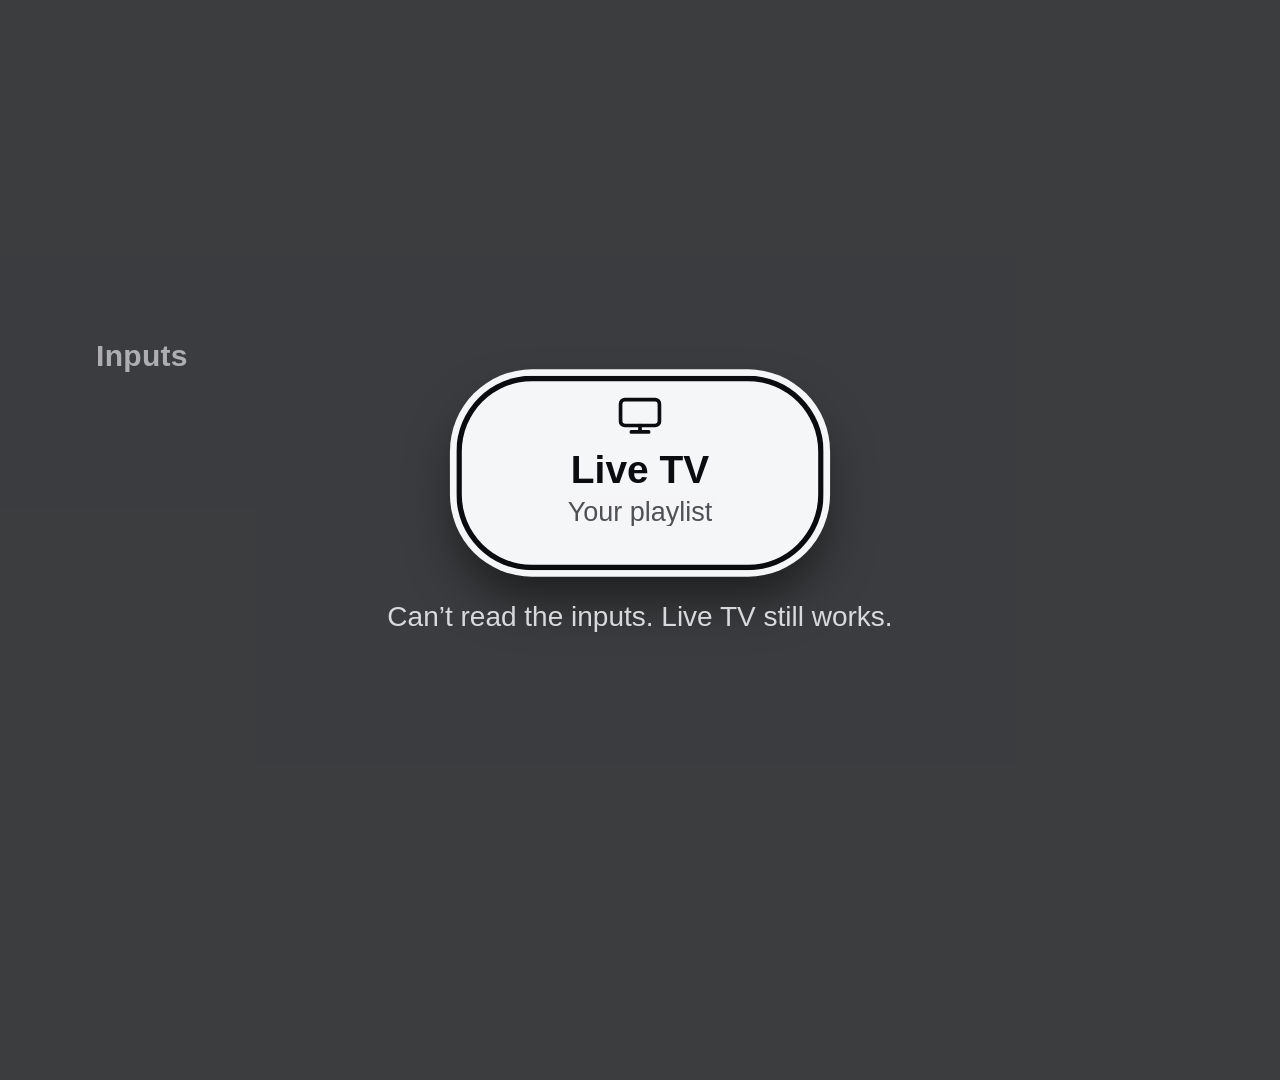
<file: picker/app/index.html>
<!doctype html>
<html><head><meta charset="utf-8"><title>Inputs</title>
<style>
*{box-sizing:border-box;margin:0}
/* the launcher's theme (colours, accent, typeface, corners) applies here too: the variables come from /api/apps, these are the defaults */
:root{--ink:#f5f6f8;--ink2:rgba(245,246,248,.62);--font:"LG Smart UI","Helvetica Neue",Helvetica,Arial,sans-serif;--night:#0b0c10;--night-rgb:5,6,9;--panel2:#1a1c22;--acc:#f5f6f8;--acc-ink:#0b0c10;--focus:#f5f6f8;--tile-r:50px}
html,body{width:1920px;height:1080px;overflow:hidden;background:transparent;color:var(--ink);font-family:var(--font)}
#dim{position:absolute;left:0;top:0;width:1920px;height:1080px;background:rgba(var(--night-rgb),.78);opacity:0;transition:opacity .12s linear}
#wrap{position:absolute;left:96px;right:96px;top:0;bottom:0;display:flex;flex-direction:column;justify-content:center;opacity:0;transition:opacity .12s linear}
.on #dim,.on #wrap{opacity:1}
.cap{font-size:30px;font-weight:600;color:var(--ink2);margin-bottom:20px;letter-spacing:.01em}
.row{display:flex}
.row>*+*{margin-left:32px}
#wrap>*+*{margin-top:72px}
#inputs>*+*{margin-left:24px}
[dir=rtl] .row>*+*{margin-left:0;margin-right:32px}[dir=rtl] #inputs>*+*{margin-left:0;margin-right:24px}   /* right-to-left languages */
[dir=rtl] .chip.act::after,[dir=rtl] .tile.act::after{right:auto;left:26px}
.tile{position:relative;flex:1 1 0;min-width:0;height:180px;border-radius:calc(var(--tile-r) * 1.4);overflow:hidden;background:var(--panel2);display:flex;align-items:center;justify-content:center;
  box-shadow:inset 0 0 0 1px rgba(255,255,255,.08);transform:scale(.96);transition:transform .15s ease-out}
.tile img{max-width:58%;max-height:58%;object-fit:contain}
.tile.f{transform:translateY(-10px) scale(1.06);box-shadow:0 0 0 5px var(--focus),0 26px 44px rgba(0,0,0,.5)}
.chip{position:relative;flex:1 1 auto;min-width:max(200px,fit-content);max-width:340px;height:180px;padding:0 32px;border-radius:calc(var(--tile-r) * 1.4);overflow:hidden;display:flex;flex-direction:column;align-items:center;justify-content:center;background:var(--panel2);color:var(--ink);box-shadow:inset 0 0 0 1px rgba(255,255,255,.08);
  transform:scale(.96);transition:transform .15s ease-out}
.chip>*+*{margin-top:8px}
.chip svg{width:48px;height:48px;flex:none;fill:none;stroke:currentColor;stroke-width:1.7;stroke-linecap:round;stroke-linejoin:round}
/* the width of the card is its own: the text lines shrink inside it and end in an ellipsis, never painted over the neighbours (issue 19) */
.chip .tx{display:flex;flex-direction:column;align-items:center;width:100%;min-width:0;max-width:100%}
.chip .tx>*+*{margin-top:2px}
.chip .lb{font-size:36px;font-weight:700;white-space:nowrap;overflow:hidden;text-overflow:ellipsis;max-width:100%}
.chip .st{font-size:25px;font-weight:500;opacity:.7;text-align:center;line-height:1.2;max-width:100%;min-height:2.4em;
  display:-webkit-box;-webkit-box-orient:vertical;-webkit-line-clamp:2;overflow:hidden}
.chip.dim{opacity:.7}
.tile.inp{flex-direction:column;background:#2a2d36}
.tile.inp svg{width:64px;height:64px;fill:none;stroke:var(--ink);stroke-width:1.7;stroke-linecap:round;stroke-linejoin:round}
.tile.inp .lb{margin-top:6px;font-size:26px;font-weight:600;max-width:90%;white-space:nowrap;overflow:hidden;text-overflow:ellipsis}
.chip.act::after,.tile.act::after{content:"";position:absolute;right:26px;top:24px;width:16px;height:16px;border-radius:8px;background:#1fbf5a;box-shadow:0 0 0 3px rgba(11,12,16,.9)}
.chip.f{opacity:1;background:var(--acc);color:var(--acc-ink);transform:translateY(-10px) scale(1.08);box-shadow:inset 0 0 0 5px var(--acc-ink),0 0 0 6px var(--focus),0 26px 44px rgba(0,0,0,.5)}
#inputs{justify-content:center}
#msg{margin-top:28px;text-align:center;font-size:28px;font-weight:500;color:var(--ink);opacity:.85}
#msg:empty{display:none}
</style></head><body>
<div id="dim"></div>
<div id="wrap">
  <div id="appsBox"><div class="cap" id="capA"></div><div class="row" id="apps"></div></div>
  <div><div class="cap" id="capI"></div><div class="row" id="inputs"></div><div id="msg"></div></div>
</div>
<script>
/* Inputs picker shown over whatever is playing, opened by the Input key (see the inputhook bind): the dock apps above,
   the inputs (HDMI ports, Live TV) below. The app stays running: starting a web app takes ~8 s before it gets the
   remote, so the service starts it once ({"prewarm":true}) and it hides itself; every later launch only fires
   webOSRelaunch. For an instant open the page is built while hidden, the icons are kept as data in localStorage and
   opening only toggles a class and refreshes in the background. */
var API='http://127.0.0.1:8765', KEY='cytv.picker.v4';
var apps=[], inputs=[], row=1, col=[0,0], moved=false, shown=false, shownAt=0, built='';
var cache={apps:[],inputs:[],icons:{},colors:{}};
var running={},dots=false;   /* dots: Customise > Open apps in the launcher (config runDots) */   /* the apps that are open now (a green dot, as on the active input); read on every open, never stored */
var ICON={
  hdmi:'<svg viewBox="0 0 24 24"><path d="M4 8h16v7l-3 3H7l-3-3z"/><path d="M9 11v3M12 11v3M15 11v3"/></svg>',
  tv:'<svg viewBox="0 0 24 24"><rect x="3" y="6" width="18" height="12" rx="2"/><path d="M8 21h8M12 18v3"/></svg>'};
/* @i18n */
var I18N = {"ar":{"_name":"العربية","_dir":"rtl","_pct":93,"%d channels":{"zero":"%d قناة","one":"%d قناة","two":"%d قناتان","few":"%d قنوات","many":"%d قناة","other":"%d قناة"},"%d of %d":"%d من %d","%d of %d on":"%d من %d مفعّل","%s added to Home":"أُضيف %s إلى الشاشة الرئيسية","%s removed from Home":"أُزيل %s من الشاشة الرئيسية","Apps":"التطبيقات","Back":"رجوع","build %s":"البناء %s","Can’t read the inputs. Live TV still works.":"تعذّرت قراءة المداخل. البث المباشر يعمل.","Close":"إغلاق","Connected":"متصل","Could not change Home":"تعذّر تغيير الشاشة الرئيسية","Customise":"تخصيص","default":"افتراضي","Home":"Home","Input":"Input","Input key":"زر Input","Inputs":"المداخل","Language":"اللغة","Live TV":"البث المباشر","More":"المزيد","never":"أبدًا","Nothing connected":"لا شيء متصل","On":"تشغيل","Open":"فتح","Open apps":"التطبيقات المفتوحة","optional":"اختياري","Service":"الخدمة","Start":"ابدأ","Text":"نص","Theme":"السمة","Your playlist":"قائمة التشغيل الخاصة بك","%s and %s":"%s و%s"},"ca":{"_name":"Català","_dir":"ltr","_pct":87,"%d channels":{"one":"%d canal","other":"%d canals"},"%d of %d":"%d de %d","%d of %d on":"%d de %d d'activats","%s added to Home":"%s s'ha afegit a Inici","%s removed from Home":"%s s'ha tret d'Inici","Apps":"Aplicacions","Back":"Enrere","build %s":"compilació %s","Can’t read the inputs. Live TV still works.":"No es poden llegir les entrades. La TV en directe continua funcionant.","Close":"Tanca","Connected":"Connectat","Could not change Home":"No s'ha pogut canviar la pantalla d'inici","Customise":"Personalitza","default":"predeterminat","Home":"Inici","Input":"Entrada","Input key":"Tecla d'entrada","Inputs":"Entrades","Language":"Idioma","Live TV":"TV en directe","More":"Més","never":"mai","Nothing connected":"No hi ha res connectat","On":"Activat","Open":"Obre","Open apps":"Aplicacions obertes","optional":"opcional","Service":"Servei","Start":"Inicia","Text":"Text","Theme":"Tema","Your playlist":"La teva llista de reproducció"},"de":{"_name":"Deutsch","_dir":"ltr","_pct":94,"%d channels":{"one":"%d Sender","other":"%d Sender"},"%d of %d":"%d von %d","%d of %d on":"%d von %d an","%s added to Home":"%s zu Home hinzugefügt","%s removed from Home":"%s von Home entfernt","Apps":"Apps","Back":"Zurück","build %s":"Build %s","Can’t read the inputs. Live TV still works.":"Eingänge nicht lesbar. Live-TV funktioniert weiter.","Close":"Schließen","Connected":"Verbunden","Could not change Home":"Home konnte nicht geändert werden","Customise":"Anpassen","default":"Standard","Home":"Home","Input":"Input","Input key":"Eingangstaste","Inputs":"Eingänge","Language":"Sprache","Live TV":"Live-TV","More":"Mehr","never":"nie","Nothing connected":"Nichts angeschlossen","On":"An","Open":"Öffnen","Open apps":"Geöffnete Apps","optional":"optional","Service":"Dienst","Start":"Start","Text":"Text","Theme":"Design","Your playlist":"Deine Playlist","TV":"TV","Tuner":"Tuner"},"es":{"_name":"Español","_dir":"ltr","_pct":87,"%d channels":{"one":"%d canal","other":"%d canales"},"%d of %d":"%d de %d","%d of %d on":"%d de %d activados","%s added to Home":"%s añadido a Inicio","%s removed from Home":"%s quitado de Inicio","Apps":"Apps","Back":"Atrás","build %s":"versión %s","Can’t read the inputs. Live TV still works.":"No se pueden leer las entradas. La TV en directo sigue funcionando.","Close":"Cerrar","Connected":"Conectado","Could not change Home":"No se pudo cambiar Inicio","Customise":"Personalizar","default":"predeterminado","Home":"Home","Input":"Input","Input key":"Botón Entrada","Inputs":"Entradas","Language":"Idioma","Live TV":"TV en directo","More":"Más","never":"nunca","Nothing connected":"Nada conectado","On":"Activado","Open":"Abrir","Open apps":"Apps abiertas","optional":"opcional","Service":"Servicio","Start":"Empezar","Text":"Texto","Theme":"Tema","Your playlist":"Tu lista"},"fr":{"_name":"Français","_dir":"ltr","_pct":87,"%d channels":{"one":"%d chaîne","other":"%d chaînes"},"%d of %d":"%d sur %d","%d of %d on":"%d sur %d activés","%s added to Home":"%s ajouté à l’accueil","%s removed from Home":"%s retiré de l’accueil","Apps":"Apps","Back":"Retour","build %s":"version %s","Can’t read the inputs. Live TV still works.":"Impossible de lire les entrées. La TV en direct fonctionne encore.","Close":"Fermer","Connected":"Connecté","Could not change Home":"Impossible de modifier l’accueil","Customise":"Personnaliser","default":"par défaut","Home":"Home","Input":"Input","Input key":"Touche Entrée","Inputs":"Entrées","Language":"Langue","Live TV":"TV en direct","More":"Plus","never":"jamais","Nothing connected":"Rien de connecté","On":"Activé","Open":"Ouvrir","Open apps":"Apps ouvertes","optional":"facultatif","Service":"Service","Start":"Démarrer","Text":"Texte","Theme":"Thème","Your playlist":"Votre playlist"},"it":{"_name":"Italiano","_dir":"ltr","_pct":93,"%d channels":{"one":"%d canale","other":"%d canali"},"%d of %d":"%d di %d","%d of %d on":"%d di %d attivi","%s added to Home":"%s aggiunta alla Home","%s removed from Home":"%s rimossa dalla Home","Apps":"App","Back":"Indietro","build %s":"build %s","Can’t read the inputs. Live TV still works.":"Impossibile leggere gli ingressi. Live TV funziona comunque.","Close":"Chiudi","Connected":"Connesso","Could not change Home":"Impossibile cambiare la Home","Customise":"Personalizza","default":"predefinito","Home":"Home","Input":"Ingressi","Input key":"Tasto Ingressi","Inputs":"Ingressi","Language":"Lingua","Live TV":"Live TV","More":"Altro","never":"mai","Nothing connected":"Nessun dispositivo connesso","On":"On","Open":"Apri","Open apps":"App aperte","optional":"opzionale","Service":"Servizio","Start":"Avvia","Text":"Testo","Theme":"Tema","Your playlist":"La tua playlist","TV":"TV","Tuner":"Sintonizzatore"},"nl":{"_name":"Nederlands","_dir":"ltr","_pct":93,"%d channels":{"one":"%d zender","other":"%d zenders"},"%d of %d":"%d van %d","%d of %d on":"%d van %d aan","%s added to Home":"%s is aan Home toegevoegd","%s removed from Home":"%s is van Home verwijderd","Apps":"Apps","Back":"Terug","build %s":"build %s","Can’t read the inputs. Live TV still works.":"Kan de ingangen niet lezen. Live TV werkt nog.","Close":"Sluiten","Connected":"Verbonden","Could not change Home":"Kan Home niet aanpassen","Customise":"Aanpassen","default":"standaard","Home":"Home","Input":"Input","Input key":"Ingangtoets","Inputs":"Ingangen","Language":"Taal","Live TV":"Live TV","More":"Meer","never":"nooit","Nothing connected":"Niets aangesloten","On":"Aan","Open":"Openen","Open apps":"Geopende apps","optional":"optioneel","Service":"Service","Start":"Start","Text":"Tekst","Theme":"Thema","Your playlist":"Je afspeellijst"},"pl":{"_name":"Polski","_dir":"ltr","_pct":93,"%d channels":{"one":"%d kanał","few":"%d kanały","many":"%d kanałów","other":"%d kanałów"},"%d of %d":"%d z %d","%d of %d on":"%d z %d włączonych","%s added to Home":"%s dodano do Home","%s removed from Home":"%s usunięto z Home","Apps":"Aplikacje","Back":"Wstecz","build %s":"kompilacja %s","Can’t read the inputs. Live TV still works.":"Nie można odczytać wejść. Telewizja na żywo nadal działa.","Close":"Zamknij","Connected":"Połączono","Could not change Home":"Nie udało się zmienić ekranu głównego","Customise":"Dostosuj","default":"domyślny","Home":"Home","Input":"Wejście","Input key":"Klawisz wejścia","Inputs":"Wejścia","Language":"Język","Live TV":"Telewizja na żywo","More":"Więcej","never":"nigdy","Nothing connected":"Nic nie jest podłączone","On":"Wł.","Open":"Otwórz","Open apps":"Otwarte aplikacje","optional":"opcjonalnie","Service":"Usługa","Start":"Start","Text":"Tekst","Theme":"Motyw","Your playlist":"Twoja playlista","TV":"TV","Tuner":"Tuner"},"pt":{"_name":"Português (Brasil)","_dir":"ltr","_pct":83,"%d channels":{"one":"%d canal","other":"%d canais"},"%d of %d":"%d de %d","%d of %d on":"%d de %d ativado","%s added to Home":"%s adicionado ao Início","%s removed from Home":"%s removido do Início","Apps":"Aplicativos","Back":"Voltar","build %s":"build %s","Can’t read the inputs. Live TV still works.":"Não foi possível ler as entradas. A TV ao vivo continua funcionando.","Close":"Fechar","Connected":"Conectado","Could not change Home":"Não foi possível alterar o Início","Customise":"Personalizar","default":"padrão","Home":"Início","Input":"Input","Input key":"Tecla Input","Inputs":"Entradas","Language":"Idioma","Live TV":"TV ao vivo","More":"Mais","never":"nunca","Nothing connected":"Nada conectado","On":"Ativado","Open":"Abrir","Open apps":"Aplicativos abertos","optional":"opcional","Service":"Serviço","Start":"Iniciar","Text":"Texto","Theme":"Tema","Your playlist":"Sua lista de reprodução"},"ru":{"_name":"Русский","_dir":"ltr","_pct":87,"%d channels":{"one":"%d канал","few":"%d канала","many":"%d каналов","other":"%d канала"},"%d of %d":"%d из %d","%d of %d on":"%d из %d включено","%s added to Home":"%s добавлено на главный экран","%s removed from Home":"%s убрано с главного экрана","Apps":"Приложения","Back":"Назад","build %s":"сборка %s","Can’t read the inputs. Live TV still works.":"Не удаётся прочитать входы. Прямой эфир работает.","Close":"Закрыть","Connected":"Подключено","Could not change Home":"Не удалось изменить главный экран","Customise":"Настроить","default":"по умолчанию","Home":"Home","Input":"Input","Input key":"Кнопка Input","Inputs":"Входы","Language":"Язык","Live TV":"Прямой эфир","More":"Ещё","never":"никогда","Nothing connected":"Ничего не подключено","On":"Вкл.","Open":"Открыть","Open apps":"Открытые приложения","optional":"необязательно","Service":"Служба","Start":"Начать","Text":"Текст","Theme":"Тема","Your playlist":"Ваш плейлист"},"tr":{"_name":"Türkçe","_dir":"ltr","_pct":87,"%d channels":"%d kanal","%d of %d":"%d / %d","%d of %d on":"%d / %d açık","%s added to Home":"%s ana ekrana eklendi","%s removed from Home":"%s ana ekrandan kaldırıldı","Apps":"Uygulamalar","Back":"Geri","build %s":"derleme %s","Can’t read the inputs. Live TV still works.":"Girişler okunamıyor. Canlı TV çalışıyor.","Close":"Kapat","Connected":"Bağlı","Could not change Home":"Ana ekran değiştirilemedi","Customise":"Özelleştir","default":"varsayılan","Home":"Home","Input":"Input","Input key":"Input tuşu","Inputs":"Girişler","Language":"Dil","Live TV":"Canlı TV","More":"Daha fazla","never":"hiç","Nothing connected":"Hiçbir şey bağlı değil","On":"Açık","Open":"Aç","Open apps":"Açık uygulamalar","optional":"isteğe bağlı","Service":"Hizmet","Start":"Başlat","Text":"Metin","Theme":"Tema","Your playlist":"Oynatma listeniz"},"en":{"%d channels":{"one":"%d channel","other":"%d channels"}}};
/* ---------- language: the pages are written in English and translated where text is shown ----------
   I18N holds the translations this page uses, from i18n/<language>.json, put in by tools/build-pages.js ({language: {English: text}}).
   The language is the TV's, unless the manager's Language setting chose another (setLang). t() looks a text up whole, then the parts
   of a text joined by line breaks or " · ", and fills in templates: "%s" is any text, "%d" a number ("Launcher %s", "%d photos").
   A text without a translation stays English. A translation can have plural forms, {"one": "%d foto", "other": "%d foto's"}: the
   form follows the first number in the text, by the language's plural rules (Unicode CLDR: zero, one, two, few, many, other). The
   English plural forms are in I18N.en. */
var LANG_TV = String((window.webOSSystem && window.webOSSystem.locale) || navigator.language || 'en')
    .slice(0, 2)
    .toLowerCase(),
  LANG = 'en',
  LT = null,
  LTPL = null;
/* '' or undefined: the TV's language; a language without translations here falls back to English */
function setLang(code) {
  var c = code || LANG_TV;
  LANG = I18N[c] && (c === 'en' || I18N[c]._name) ? c : 'en';
  LT = I18N[LANG] || null;
  LTPL = null;
  if (document.documentElement) {
    document.documentElement.lang = LANG;
    /* a right-to-left language (_dir "rtl": Arabic, Hebrew) mirrors the layout; the pages' CSS has the [dir="rtl"] rules */
    document.documentElement.dir = LT && LT._dir === 'rtl' ? 'rtl' : 'ltr';
  }
}
/* left and right swap places in a right-to-left layout: the arrow keys follow what the eye sees */
function rtl() {
  return !!(LT && LT._dir === 'rtl');
}
/* the plural form of n in the current language: the browser's rules, or a small table of the same rules for older engines */
function pluralForm(n) {
  try {
    if (window.Intl && Intl.PluralRules) return new Intl.PluralRules(LANG).select(n);
  } catch (e) {}
  var i = Math.floor(Math.abs(n)),
    m10 = i % 10,
    m100 = i % 100;
  if (/^(ja|zh|ko|th|vi|id|ms|tr)$/.test(LANG)) return 'other';
  if (/^(fr|pt)$/.test(LANG)) return i < 2 ? 'one' : 'other';
  if (/^(ru|uk|be)$/.test(LANG))
    return m10 === 1 && m100 !== 11 ? 'one' : m10 >= 2 && m10 <= 4 && (m100 < 12 || m100 > 14) ? 'few' : 'many';
  if (LANG === 'pl') return i === 1 ? 'one' : m10 >= 2 && m10 <= 4 && (m100 < 12 || m100 > 14) ? 'few' : 'many';
  if (/^(cs|sk)$/.test(LANG)) return i === 1 ? 'one' : i >= 2 && i <= 4 ? 'few' : 'other';
  if (LANG === 'ar')
    return i === 0 ? 'zero' : i === 1 ? 'one' : i === 2 ? 'two' : m100 >= 3 && m100 <= 10 ? 'few' : m100 >= 11 ? 'many' : 'other';
  if (LANG === 'he') return i === 1 ? 'one' : i === 2 ? 'two' : 'other';
  return n === 1 ? 'one' : 'other';
}
/* a translation, with its plural form picked for n when it has forms */
function tForm(v, n) {
  if (typeof v === 'string') return v;
  if (!v) return '';
  return (n !== undefined && v[pluralForm(+String(n).replace(',', '.'))]) || v.other || '';
}
setLang('');
/* which capture of a template holds its first number (the plural form follows it) */
function firstNum(key) {
  var k = 0,
    re = /%[sd]/g,
    x;
  while ((x = re.exec(key))) {
    k++;
    if (x[0] === '%d') return k;
  }
  return 1;
}
function tTemplates() {
  if (LTPL) return LTPL;
  LTPL = [];
  for (var k in LT)
    if (k.charAt(0) !== '_' && /%[sd]/.test(k))
      LTPL.push([
        new RegExp(
          '^' +
            k
              .replace(/[.*+?^${}()|[\]\\]/g, '\\$&')
              .replace(/%s/g, '([\\s\\S]+?)')
              .replace(/%d/g, '([0-9][0-9.,]*)') +
            '$'
        ),
        k,
        /\n| · /.test(k),
      ]);
  LTPL.sort(function (a, b) {
    return b[1].length - a[1].length;
  });
  return LTPL;
}
function tTpl(s, joined) {
  var tp = tTemplates();
  for (var i = 0; i < tp.length; i++) {
    if (tp[i][2] !== joined) continue;
    var m = tp[i][0].exec(s);
    if (m) {
      var j = 1,
        num = /%d/.test(tp[i][1]) ? m[firstNum(tp[i][1])] : undefined;
      return tForm(LT[tp[i][1]], num).replace(/%[sd]/g, function () {
        return t(m[j++]);
      });
    }
  }
  return null;
}
function t(s) {
  if (!LT || s === null || s === undefined || s === '') return s;
  s = String(s);
  if (Object.prototype.hasOwnProperty.call(LT, s)) return tForm(LT[s]);
  var r = tTpl(s, true);
  if (r !== null) return r;
  if (s.indexOf('\n') >= 0) return s.split('\n').map(t).join('\n');
  if (s.indexOf(' · ') >= 0) return s.split(' · ').map(t).join(' · ');
  r = tTpl(s, false);
  return r !== null ? r : s;
}
/* the manager calls it tr: its code has local variables named t */
function tr(s) {
  return t(s);
}
/* the languages for the manager's Language list: English and every language this page has, with how complete it is */
function languages() {
  var out = [{ code: 'en', name: 'English', pct: 100 }];
  for (var c in I18N) if (c !== 'en') out.push({ code: c, name: I18N[c]._name || c, pct: I18N[c]._pct || 0 });
  return out;
}
/* @i18n end */
function $(i){return document.getElementById(i)}
function call(uri,p){try{var b=new PalmServiceBridge();b.onservicecallback=function(){};b.call(uri,JSON.stringify(p));return true}catch(e){return false}}
function log(m){try{var x=new XMLHttpRequest();x.open('GET',API+'/api/log?m='+encodeURIComponent('picker '+m));x.send()}catch(e){}}
function launch(id,params){
  log('launch '+id+' '+JSON.stringify(params||{}));
  var x=new XMLHttpRequest();x.open('POST',API+'/api/launch');x.timeout=4000;
  x.onload=function(){log('launch reply '+x.responseText.slice(0,120))};
  x.onerror=x.ontimeout=function(){log('helper did not answer; trying the system');call('luna://com.webos.applicationManager/launch',{id:id,params:params||{}})};
  x.send(JSON.stringify({id:id,params:params||{}}))}
/* Started on demand by the Input key ({"ondemand":true}): nothing runs hidden in the background. Dismissing closes the app (platformBack,
   window.close, and the service asks the app manager as well); a hidden overlay can keep the remote on some TVs. Closes by itself when idle. */
var ondemand=false,idleT=0;
function closeSoon(){log('close');try{if(window.webOS&&webOS.platformBack)webOS.platformBack()}catch(e){}try{window.close()}catch(e){}}
function idle(){clearTimeout(idleT);if(ondemand&&shown)idleT=setTimeout(function(){if(shown)hide()},10000)}
function hide(){log('hide');shown=false;clearTimeout(idleT);document.body.classList.remove('on');try{webOSSystem.hide()}catch(e){}if(ondemand)closeSoon()}
function cur(){return row===0?apps:inputs}
function persist(){try{localStorage.setItem(KEY,JSON.stringify(cache))}catch(e){}}
/* the theme the service resolved for the launcher ({vars, font}); kept in the cache so the first open is already themed */
var themed=[];
function applyTheme(th){
  var st=document.documentElement.style,k;
  for(k=0;k<themed.length;k++)st.removeProperty(themed[k]);
  themed=[];
  if(!th||!th.vars)return;
  for(k in th.vars){st.setProperty(k,th.vars[k]);themed.push(k)}
  var f=th.font,fs=$('tfont'),css=f?'@font-face{font-family:"CYTV Theme Font";src:url("'+API+'/api/theme/font/'+f.id+'/'+f.file+'")}':'';
  if(!fs){fs=document.createElement('style');fs.id='tfont';document.head.appendChild(fs)}
  if(fs.textContent!==css)fs.textContent=css}

/* a tile's background is the colour along its icon's edge, as in the launcher */
function edge(img){try{var c=document.createElement('canvas');c.width=c.height=16;var g=c.getContext('2d');g.drawImage(img,0,0,16,16);
  var d=g.getImageData(0,0,16,16).data,r=0,gg=0,b=0,n=0;
  for(var i=0;i<16;i++)for(var j=0;j<16;j++){if(i&&j&&i<15&&j<15)continue;var k=(i*16+j)*4;if(d[k+3]<200)continue;r+=d[k];gg+=d[k+1];b+=d[k+2];n++}
  return n>8?'rgb('+Math.round(r/n)+','+Math.round(gg/n)+','+Math.round(b/n)+')':null}catch(e){return null}}
/* a picture on one flat colour (a logo on black): the colour of its four corners when they are opaque and alike, as [r,g,b], else null.
   d: the RGBA pixels of an N x N copy of the icon, as in the launcher */
function cornerColour(d,N){
  var at=[[0,0],[N-3,0],[0,N-3],[N-3,N-3]],c=[],q,a,b,k,R,G,B,n;
  for(q=0;q<4;q++){
    R=G=B=n=0;
    for(a=0;a<3;a++)for(b=0;b<3;b++){k=((at[q][1]+b)*N+at[q][0]+a)*4;if(d[k+3]>=230){R+=d[k];G+=d[k+1];B+=d[k+2];n++}}
    if(n<9)return null;
    c.push([R/9,G/9,B/9])}
  var m=[0,1,2].map(function(i){return(c[0][i]+c[1][i]+c[2][i]+c[3][i])/4}),sp=0;
  c.forEach(function(v){sp+=Math.abs(v[0]-m[0])+Math.abs(v[1]-m[1])+Math.abs(v[2]-m[2])});
  return sp<45?[Math.round(m[0]),Math.round(m[1]),Math.round(m[2])]:null}
/* a transparent logo drawn in near-black (made for a white background, like the VNC server app's) vanishes on a dark tile: true for it.
   A logo has gaps or is not roughly square; its visible pixels are on average darker than 80 of 255 */
function darkLogo(d,N){
  var vis=0,sum=0,x0=N,y0=N,x1=-1,y1=-1,x,y,i;
  for(y=0;y<N;y++)for(x=0;x<N;x++){i=(y*N+x)*4;
    if(d[i+3]>=128){vis++;sum+=0.2126*d[i]+0.7152*d[i+1]+0.0722*d[i+2];if(x<x0)x0=x;if(x>x1)x1=x;if(y<y0)y0=y;if(y>y1)y1=y}}
  if(!vis)return false;
  var bw=x1-x0+1,bh=y1-y0+1,solid=0;
  for(y=y0;y<=y1;y++)for(x=x0;x<=x1;x++)if(d[(y*N+x)*4+3]>=230)solid++;
  var ratio=bw/bh,logo=solid/(bw*bh)<0.85||ratio<0.8||ratio>1.25;
  return logo&&sum/vis<80}
/* the tile colour of an icon, as in the launcher: the flat colour of the picture's corners, else the colour along its edge, else a light
   tile for a dark transparent logo */
function tileColour(img){
  var N=32,d;
  try{var c=document.createElement('canvas');c.width=c.height=N;var g=c.getContext('2d');g.drawImage(img,0,0,N,N);d=g.getImageData(0,0,N,N).data}catch(e){return null}
  var cm=cornerColour(d,N);if(cm)return'rgb('+cm[0]+','+cm[1]+','+cm[2]+')';
  var ed=edge(img);if(ed)return ed;
  return darkLogo(d,N)?'rgb(236,238,242)':null}
function keep(img,id){   // remember the icon and its colour so the next open needs no network
  try{var c=document.createElement('canvas'),w=Math.min(256,img.naturalWidth||256),h=Math.min(256,img.naturalHeight||256);c.width=w;c.height=h;
    c.getContext('2d').drawImage(img,0,0,w,h);cache.icons[id]=c.toDataURL('image/png')}catch(e){}
  var col=tileColour(img);if(col){cache.colors[id]=col;img.parentNode.style.background=col}
  persist()}

/* build the rows once per change of data; moving the focus only changes classes */
function render(){
  $('capA').textContent=t('Apps');$('capI').textContent=t('Inputs');
  var h='';apps.forEach(function(a,i){h+='<div class="tile'+(a.input?' inp':'')+'" data-r="0" data-i="'+i+'"'+(cache.colors[a.id]?' style="background:'+cache.colors[a.id]+'"':'')+'>'+(a.input?ICON.hdmi+'<span class="lb"></span>':'<img alt="">')+'</div>'});
  $('apps').innerHTML=h;
  var tl=$('apps').children;
  apps.forEach(function(a,i){if(a.input)tl[i].querySelector('.lb').textContent=a.title;else{var im=tl[i].querySelector('img'),data=cache.icons[a.id];im.crossOrigin='anonymous';
    if(data)im.src=data;
    else{im.onload=function(){keep(im,a.id)};im.src=API+'/icon/'+encodeURIComponent(a.id)}}});
  h='';inputs.forEach(function(r,i){h+='<div class="chip'+(r.dim?' dim':'')+(r.active?' act':'')+'" data-r="1" data-i="'+i+'">'+ICON[r.icon]+'<div class="tx"><span class="lb"></span><span class="st"></span></div></div>'});
  $('inputs').innerHTML=h;
  var el=$('inputs').children;inputs.forEach(function(r,i){el[i].querySelector('.lb').textContent=r.label;el[i].querySelector('.st').textContent=r.sub||''});
  $('appsBox').style.display=apps.length?'':'none'}
function paint(){
  var a=$('apps').children,c=$('inputs').children,i;
  for(i=0;i<a.length;i++)a[i].className='tile'+(apps[i].input?' inp':'')+(dots&&running[apps[i].id]?' act':'')+(row===0&&col[0]===i?' f':'');
  for(i=0;i<c.length;i++)c[i].className='chip'+(inputs[i].dim?' dim':'')+(inputs[i].active?' act':'')+(row===1&&col[1]===i?' f':'')}
/* hold OK on an HDMI input pins it to Home (a tile in the launcher) or takes it off again; a short press opens it on release */
var pins={},downAt=0,holdT=0,heldOk=false;
function pinCur(){var r=cur()[col[row]];if(row!==1||!r||!/^com\.webos\.app\.hdmi/.test(r.id))return false;
  var on=!pins[r.id],x=new XMLHttpRequest();x.open('POST',API+'/api/inputs/pin');x.timeout=4000;
  x.onload=function(){var ok=false;try{ok=JSON.parse(x.responseText).returnValue===true}catch(e){}
    if(ok){if(on)pins[r.id]=1;else delete pins[r.id]}
    $('msg').textContent=ok?t(on?'%s added to Home':'%s removed from Home').replace('%s',r.label):t('Could not change Home')};
  x.onerror=x.ontimeout=function(){$('msg').textContent=t('Could not change Home')};
  x.send(JSON.stringify({id:r.id,on:on}));log('pin '+r.id+' '+on);return true}
function choose(){log('choose row '+row+' col '+col[row]);var r=cur()[col[row]];if(!r)return;if(row===0)launch(r.id);else launch(r.id,r.params);setTimeout(hide,200)}

var liveOn=true;   /* Live TV is optional: the manager switches it off */
function buildInputs(devs){
  var r=(devs||[]).filter(function(v){return v.appId}).map(function(v){
    /* LG's own Live TV (the tuner): the antenna and cable channels, shown as an input (issue 69) */
    if(v.tuner)return {id:v.appId,icon:'tv',label:t('TV'),sub:t('Tuner'),active:!!v.activate};
    var port='HDMI '+v.port,named=v.label&&v.label!==port,parts=[];
    // as in the launcher's Inputs list: the device's name first, then the port and whether something is connected
    if(named)parts.push(port);
    parts.push(v.hdmiPlugIn?t('Connected'):t('Nothing connected'));
    return {id:v.appId,icon:'hdmi',label:named?v.label:port,sub:parts.join(' \u00B7 '),dim:!v.hdmiPlugIn,active:!!v.activate}});
  if(liveOn)r.push({id:'com.webos.app.home',params:{live:true},icon:'tv',label:t('Live TV'),sub:t('Your playlist')});
  return r}
function setData(d,fresh){
  apps=d.apps;inputs=d.inputs;
  var sig=JSON.stringify([apps,inputs]);
  if(sig!==built){built=sig;render()}
  if(fresh){row=1;col=[0,0];for(var i=0;i<inputs.length;i++)if(inputs[i].active){col[1]=i;break}}
  col[0]=Math.min(col[0],Math.max(0,apps.length-1));col[1]=Math.min(col[1],inputs.length-1);
  if(row===0&&!apps.length)row=1;
  paint()}
function get(path,cb,fail){var x=new XMLHttpRequest();x.open('GET',API+path);x.timeout=4000;
  x.onload=function(){try{cb(JSON.parse(x.responseText))}catch(e){fail&&fail()}};x.onerror=x.ontimeout=function(){fail&&fail()};x.send()}
function refresh(){
  var got={apps:null,inputs:null};
  function done(){if(!got.apps||!got.inputs)return;cache.apps=got.apps;cache.inputs=got.inputs;persist();$('msg').textContent='';setData(cache,false)}
  get('/api/apps',function(x){liveOn=!(x.config&&x.config.options&&x.config.options.liveTv===false);
    var lg=(x.config&&x.config.lang)||'';if(lg!==(cache.lang||'')){cache.lang=lg;setLang(lg);built=''}   /* Manager > More > Language */
    var th=(x.config&&x.config.theme)||null;if(JSON.stringify(th)!==JSON.stringify(cache.theme||null)){cache.theme=th;applyTheme(th);persist()}dots=!!(x.config&&x.config.runDots===true);var by={};(x.apps||[]).forEach(function(a){by[a.id]=a});
    pins={};(x.apps||[]).forEach(function(a){if(a.input)pins[a.id]=1});
    got.apps=((x.config&&x.config.dock)||[]).filter(function(id){return by[id]}).map(function(id){return by[id].input?{id:id,title:by[id].title,input:by[id].input}:{id:id,title:by[id].title}});done()},function(){});
  get('/api/inputs',function(x){got.inputs=buildInputs(x.devices);done()},function(){if(shown&&inputs.length<=1)$('msg').textContent=t('Can\u2019t read the inputs. Live TV still works.')});
  get('/api/running',function(x){var r={};(x.apps||[]).forEach(function(a){r[a.id]=1});if(JSON.stringify(r)!==JSON.stringify(running)){running=r;paint()}},function(){})}
function load(){   // the last known layout, ready before the first open
  try{var c=JSON.parse(localStorage.getItem(KEY)||'null');if(c&&c.inputs&&c.inputs.length){cache=c;cache.icons=cache.icons||{};cache.colors=cache.colors||{}}}catch(e){}
  applyTheme(cache.theme);setLang(cache.lang||'');
  setData(cache.inputs.length?cache:{apps:[],inputs:buildInputs([])},true)}
function show(){
  shown=true;moved=false;shownAt=Date.now();downAt=0;log('show');idle();
  setData({apps:apps,inputs:inputs},true);   // focus back on the active input
  document.body.classList.add('on');
  requestAnimationFrame(function(){log('painted')});
  refresh()}
function params(){var p={};try{p=JSON.parse(webOSSystem.launchParams||'{}')}catch(e){}return p||{}}
function move(dr,dc){
  moved=true;
  if(dr){var nr=row+dr;if(nr<0||nr>1||!(nr===0?apps:inputs).length)return;
    var from=cur(),to=nr===0?apps:inputs;col[nr]=Math.min(to.length-1,Math.round(col[row]*(to.length-1)/Math.max(1,from.length-1)));row=nr}
  if(dc){var n=cur().length;col[row]=(col[row]+dc+n)%n}
  paint()}
document.addEventListener('keydown',function(e){
  if(!shown)return;
  idle();
  var k=e.keyCode;
  if(k===37)move(0,rtl()?1:-1);else if(k===39)move(0,rtl()?-1:1);else if(k===38)move(-1,0);else if(k===40)move(1,0);
  else if(k===13){if(downAt&&Date.now()-downAt>3000)downAt=0;   /* a release that never came */
    if(!downAt){downAt=Date.now();heldOk=false;clearTimeout(holdT);
      if(row===1&&cur()[col[row]]&&/^com\.webos\.app\.hdmi/.test(cur()[col[row]].id))holdT=setTimeout(function(){heldOk=pinCur()},650);
      else{downAt=0;choose()}}}
  else if(k===461||k===27||k===8||k===10009)hide();
  e.preventDefault()});
document.addEventListener('keyup',function(e){if(e.keyCode!==13||!downAt)return;downAt=0;clearTimeout(holdT);if(!shown)return;if(!heldOk)choose();heldOk=false});
document.addEventListener('click',function(e){if(!shown)return;idle();var r=e.target.closest&&e.target.closest('[data-r]');if(r){row=+r.getAttribute('data-r');col[row]=+r.getAttribute('data-i');paint();choose()}else hide()});
document.addEventListener('mousemove',function(e){var r=e.target.closest&&e.target.closest('[data-r]');if(!r)return;var a=+r.getAttribute('data-r'),i=+r.getAttribute('data-i');if(a!==row||i!==col[row]){moved=true;row=a;col[row]=i;paint()}});
var lastWheel=0;   // the Magic Remote's wheel moves along the row
document.addEventListener('wheel',function(e){
  if(!shown||!e.deltaY)return;
  e.preventDefault();var n=Date.now();if(n-lastWheel<90)return;lastWheel=n;
  idle();move(0,e.deltaY>0?1:-1)},{passive:false});
document.addEventListener('webOSRelaunch',function(){
  log('relaunch shown='+shown);
  if(params().prewarm)return;
  idle();
  if(shown){if(Date.now()-shownAt>700)hide()}   // Input pressed again closes it
  else show()});
ondemand=!!params().ondemand;
load();
if(params().prewarm){
  refresh();   // built and filled while hidden
  var done=false,go=function(){if(done)return;done=true;setTimeout(hide,150)};
  window.addEventListener('focus',go);setTimeout(go,12000);
}else show();
</script></body></html>
</file>
